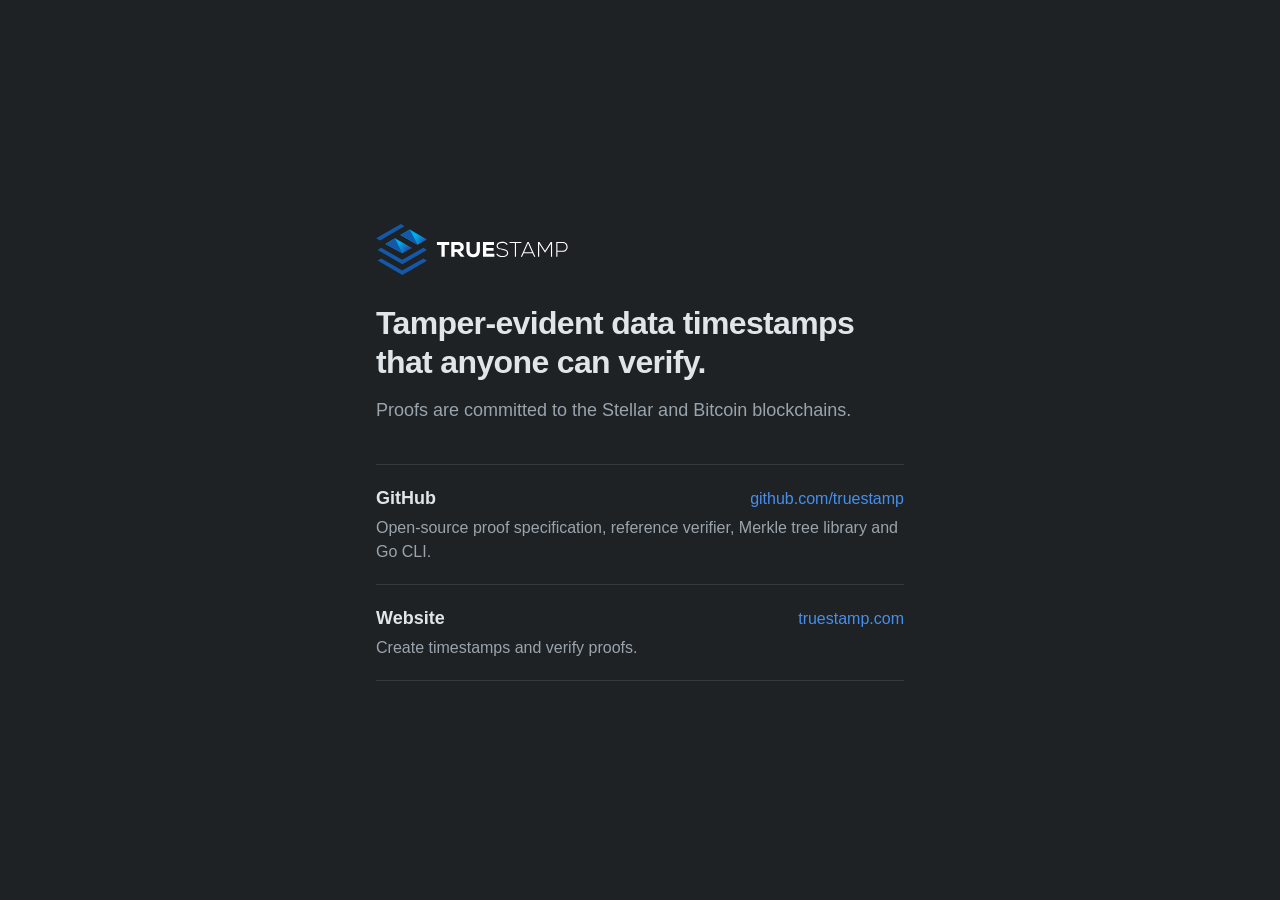
<file: index.html>
<!DOCTYPE html>
<html lang="en-US">
  <head>
    <meta charset="utf-8" />
    <meta name="viewport" content="width=device-width, initial-scale=1.0" />
    <title>Truestamp on GitHub</title>
    <meta name="description" content="Tamper-evident data timestamps that anyone can verify. Truestamp's open-source proof specification, reference verifier, Merkle tree library and Go CLI." />
    <meta name="color-scheme" content="dark" />
    <meta name="theme-color" content="#1e2225" />
    <link rel="canonical" href="https://truestamp.github.io/" />
    <link rel="icon" href="favicon.svg" type="image/svg+xml" />
    <style>
      *, *::before, *::after {
        box-sizing: border-box;
        margin: 0;
        padding: 0;
      }

      html {
        font-family: Inter, -apple-system, BlinkMacSystemFont, "Segoe UI", Helvetica, Arial, sans-serif;
        line-height: 1.5;
        background: #1e2225;
        color: #e0e5e9;
        -webkit-text-size-adjust: 100%;
      }

      main {
        --logo: min(12rem, 100vw - 3rem);
        display: flex;
        flex-direction: column;
        align-items: flex-start;
        justify-content: center;
        width: min(100%, 36rem);
        min-height: 100vh;
        min-height: 100svh;
        margin-inline: auto;
        padding: 3rem 1.5rem;
        overflow-x: clip;
      }

      a {
        color: inherit;
        border-radius: 0.25rem;
      }

      a:focus-visible {
        outline: 2px solid #468fee;
        outline-offset: 0.25rem;
      }

      /* The logo SVG pads its artwork by 10% of the artwork's width on each side.
         --logo is the visible artwork width; pull the image back by the padding so the mark lines up with the text. */
      .logo {
        display: block;
        width: calc(var(--logo) * 1.2);
        max-width: none;
        height: auto;
        margin-inline: calc(var(--logo) * -0.1);
      }

      .title {
        display: block;
        margin-top: 1.5rem;
        font-size: 2rem;
        font-weight: 700;
        line-height: 1.2;
        letter-spacing: -0.02em;
        text-wrap: balance;
      }

      /* After the pull-back, the logo's padding is only above and below the artwork (2.66% of its width).
         Add the same at the sides of a logo link so its focus ring sits evenly around the artwork. */
      a:has(> .logo) {
        padding-inline: calc(var(--logo) * 0.0266);
        margin-inline: calc(var(--logo) * -0.0266);
      }

      .lede {
        margin-top: 1rem;
        font-size: 1.125rem;
        color: #9aa4ad;
        text-wrap: balance;
      }

      .routes {
        align-self: stretch;
        margin-top: 2.5rem;
        list-style: none;
        border-top: 1px solid #343a40;
      }

      .routes li {
        border-bottom: 1px solid #343a40;
      }

      .routes a {
        display: grid;
        grid-template-columns: 1fr auto;
        align-items: baseline;
        gap: 0.25rem 1rem;
        padding: 1.25rem 0;
        text-decoration: none;
      }

      .route-name {
        font-size: 1.125rem;
        font-weight: 600;
      }

      .route-url {
        grid-row: 1;
        grid-column: 2;
        color: #468fee;
        overflow-wrap: anywhere;
      }

      .route-desc {
        grid-column: 1 / -1;
        color: #9aa4ad;
      }

      .routes a:hover .route-name {
        text-decoration: underline;
        text-underline-offset: 0.2em;
      }

      @media (max-width: 34rem) {
        main {
          --logo: min(10rem, 100vw - 3rem);
        }

        .title {
          font-size: 1.75rem;
        }
      }

      /* Forced colors make the page background light, which would hide the logo's white wordmark. */
      @media (forced-colors: active) {
        .logo {
          forced-color-adjust: none;
          background: #1e2225;
        }
      }
    </style>
  </head>

  <body>
    <main>
      <h1>
        <img class="logo" src="truestamp-horizontal-full-color-white-text-pad10.svg" alt="Truestamp" width="1160" height="308" />
        <span class="title">Tamper-evident data timestamps that anyone can verify.</span>
      </h1>
      <p class="lede">Proofs are committed to the Stellar and Bitcoin blockchains.</p>
      <ul class="routes" role="list">
        <li>
          <a href="https://github.com/truestamp">
            <span class="route-name">GitHub</span>
            <span class="route-desc">Open-source proof specification, reference verifier, Merkle tree library and Go CLI.</span>
            <span class="route-url">github.com/truestamp</span>
          </a>
        </li>
        <li>
          <a href="https://www.truestamp.com/">
            <span class="route-name">Website</span>
            <span class="route-desc">Create timestamps and verify proofs.</span>
            <span class="route-url">truestamp.com</span>
          </a>
        </li>
      </ul>
    </main>
  </body>
</html>
</file>
